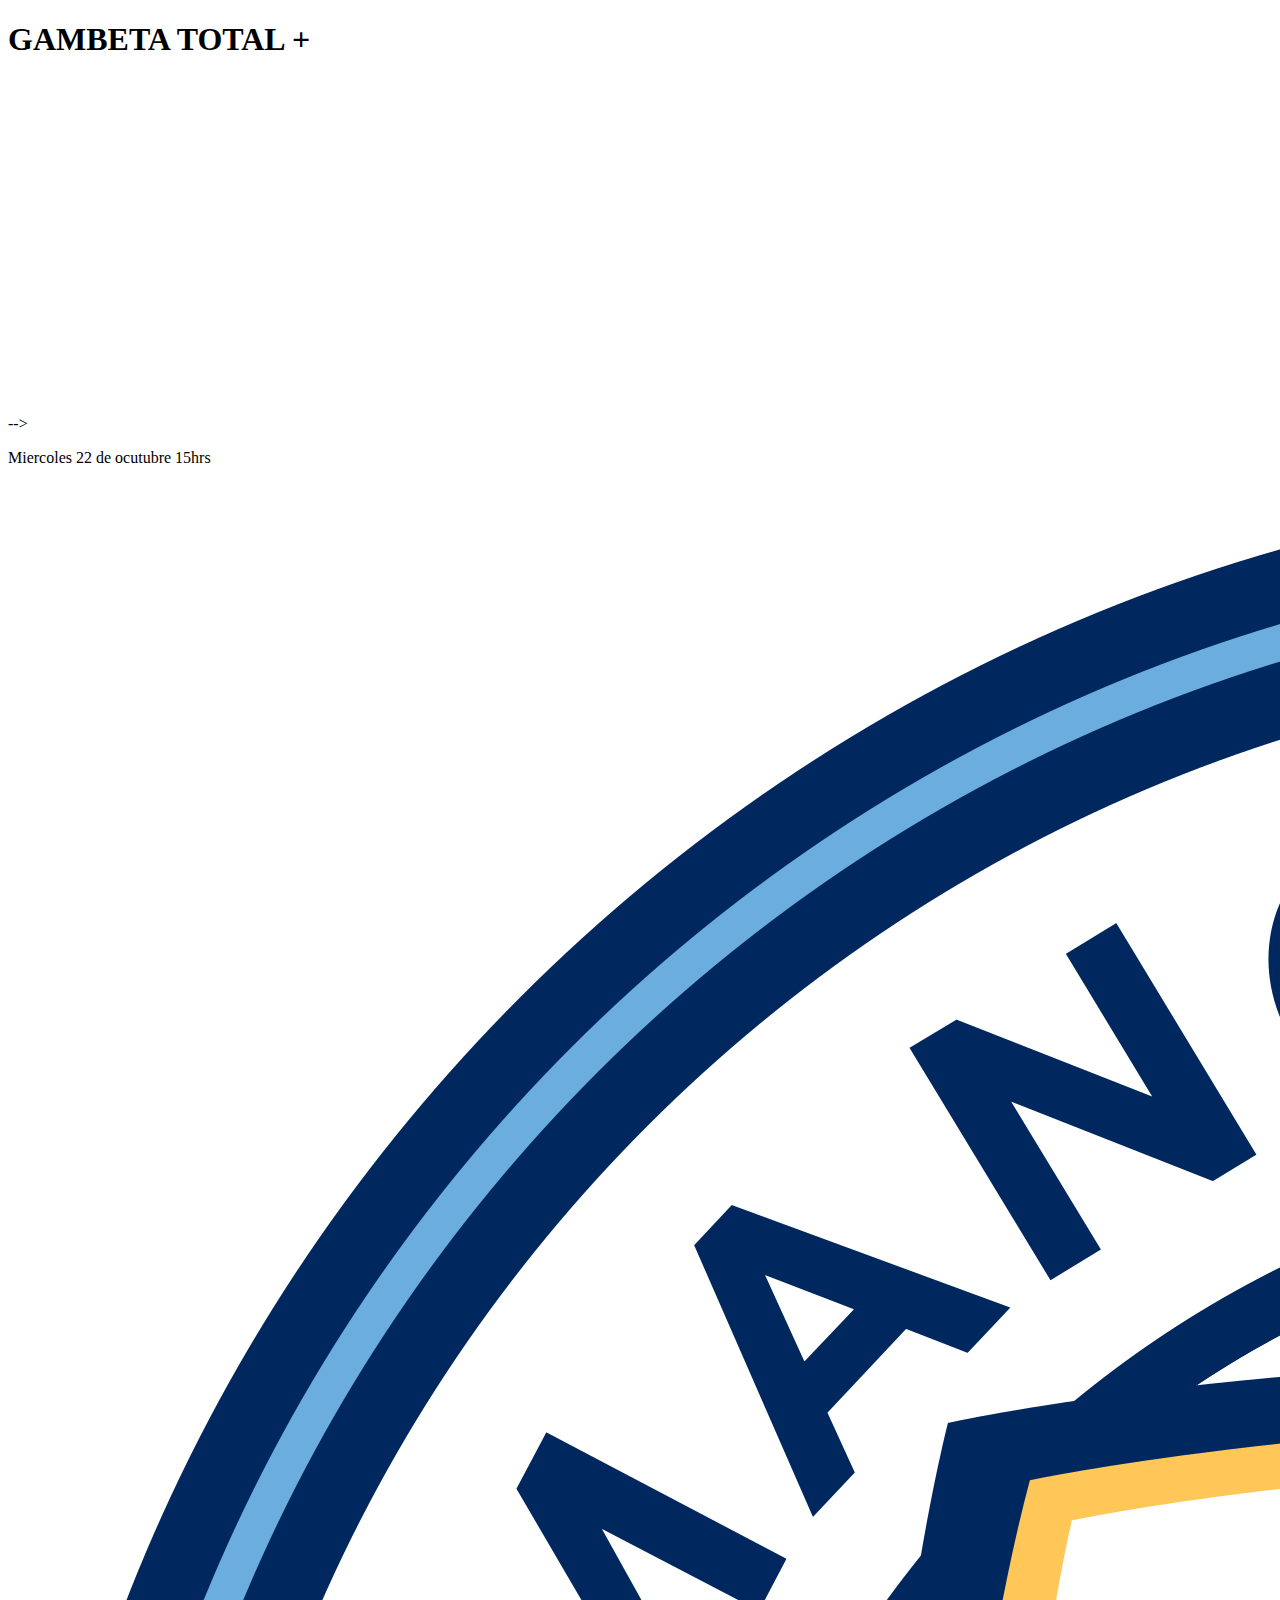
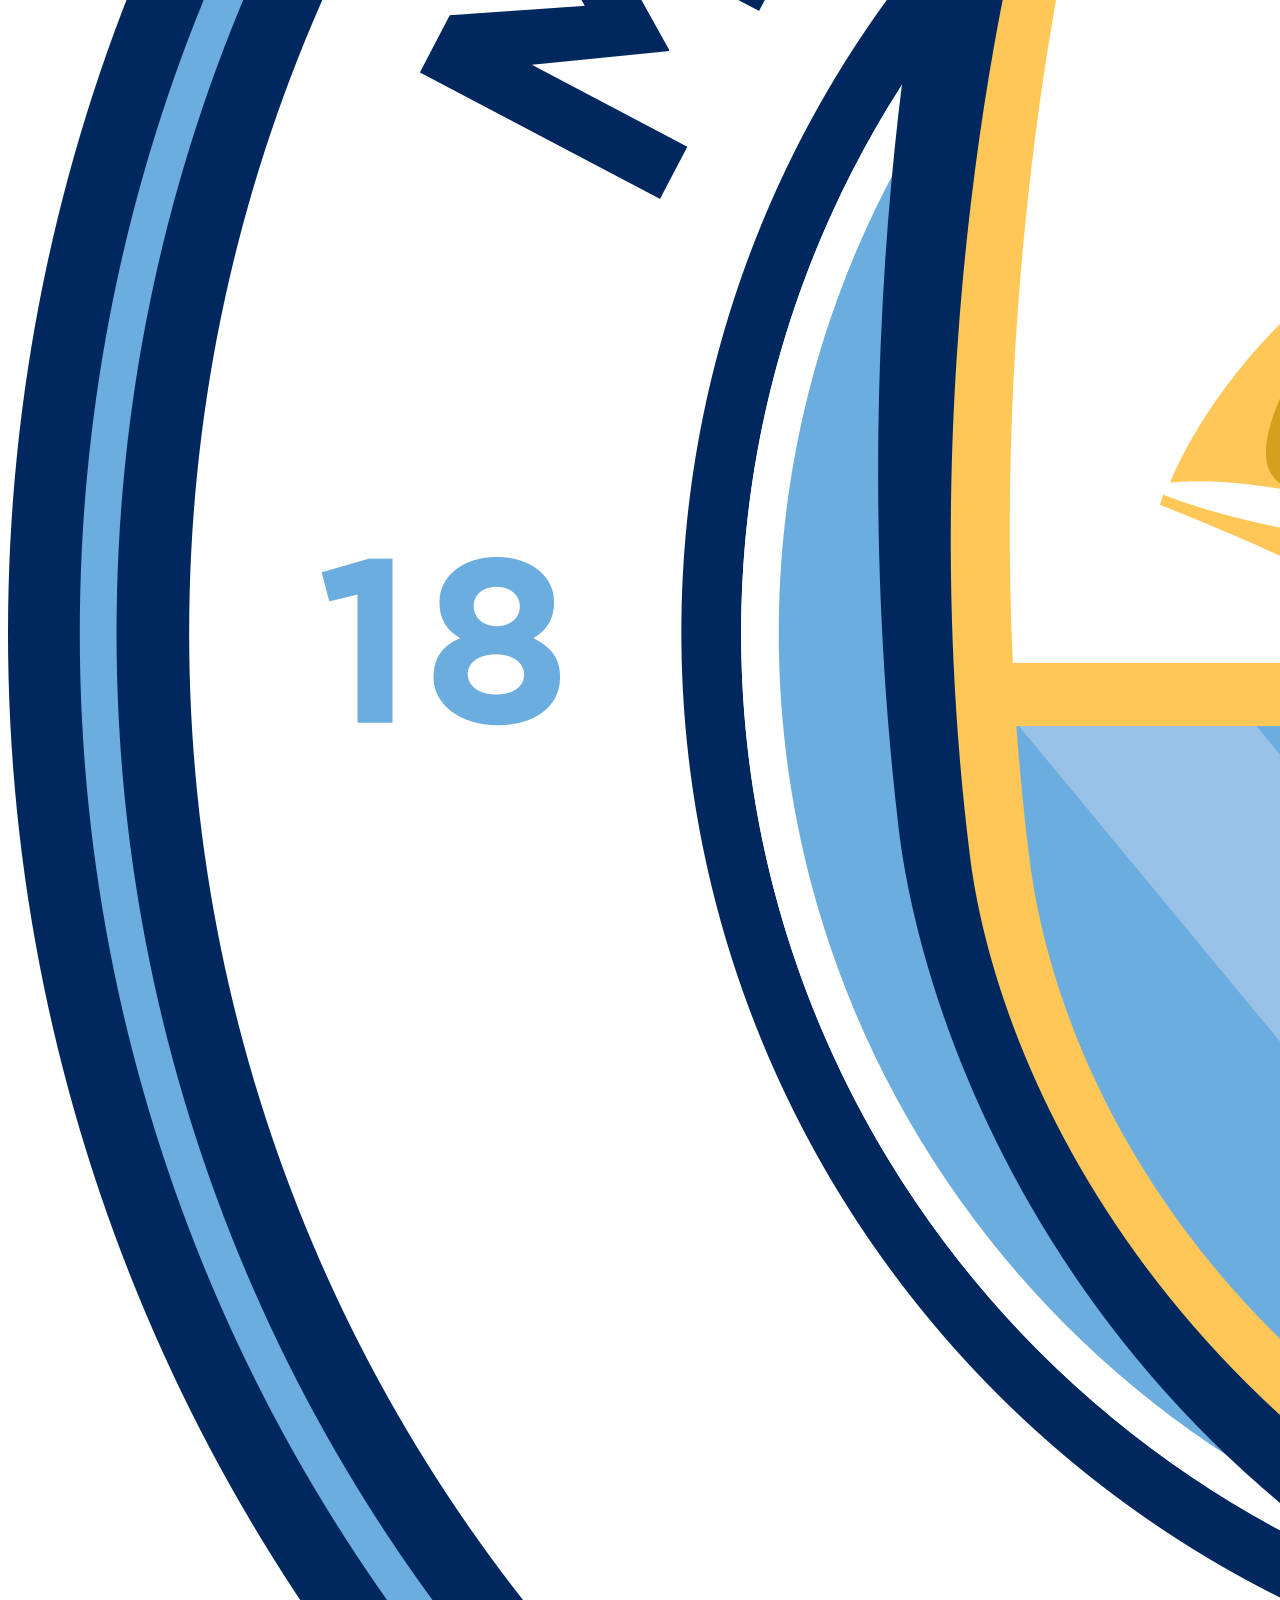
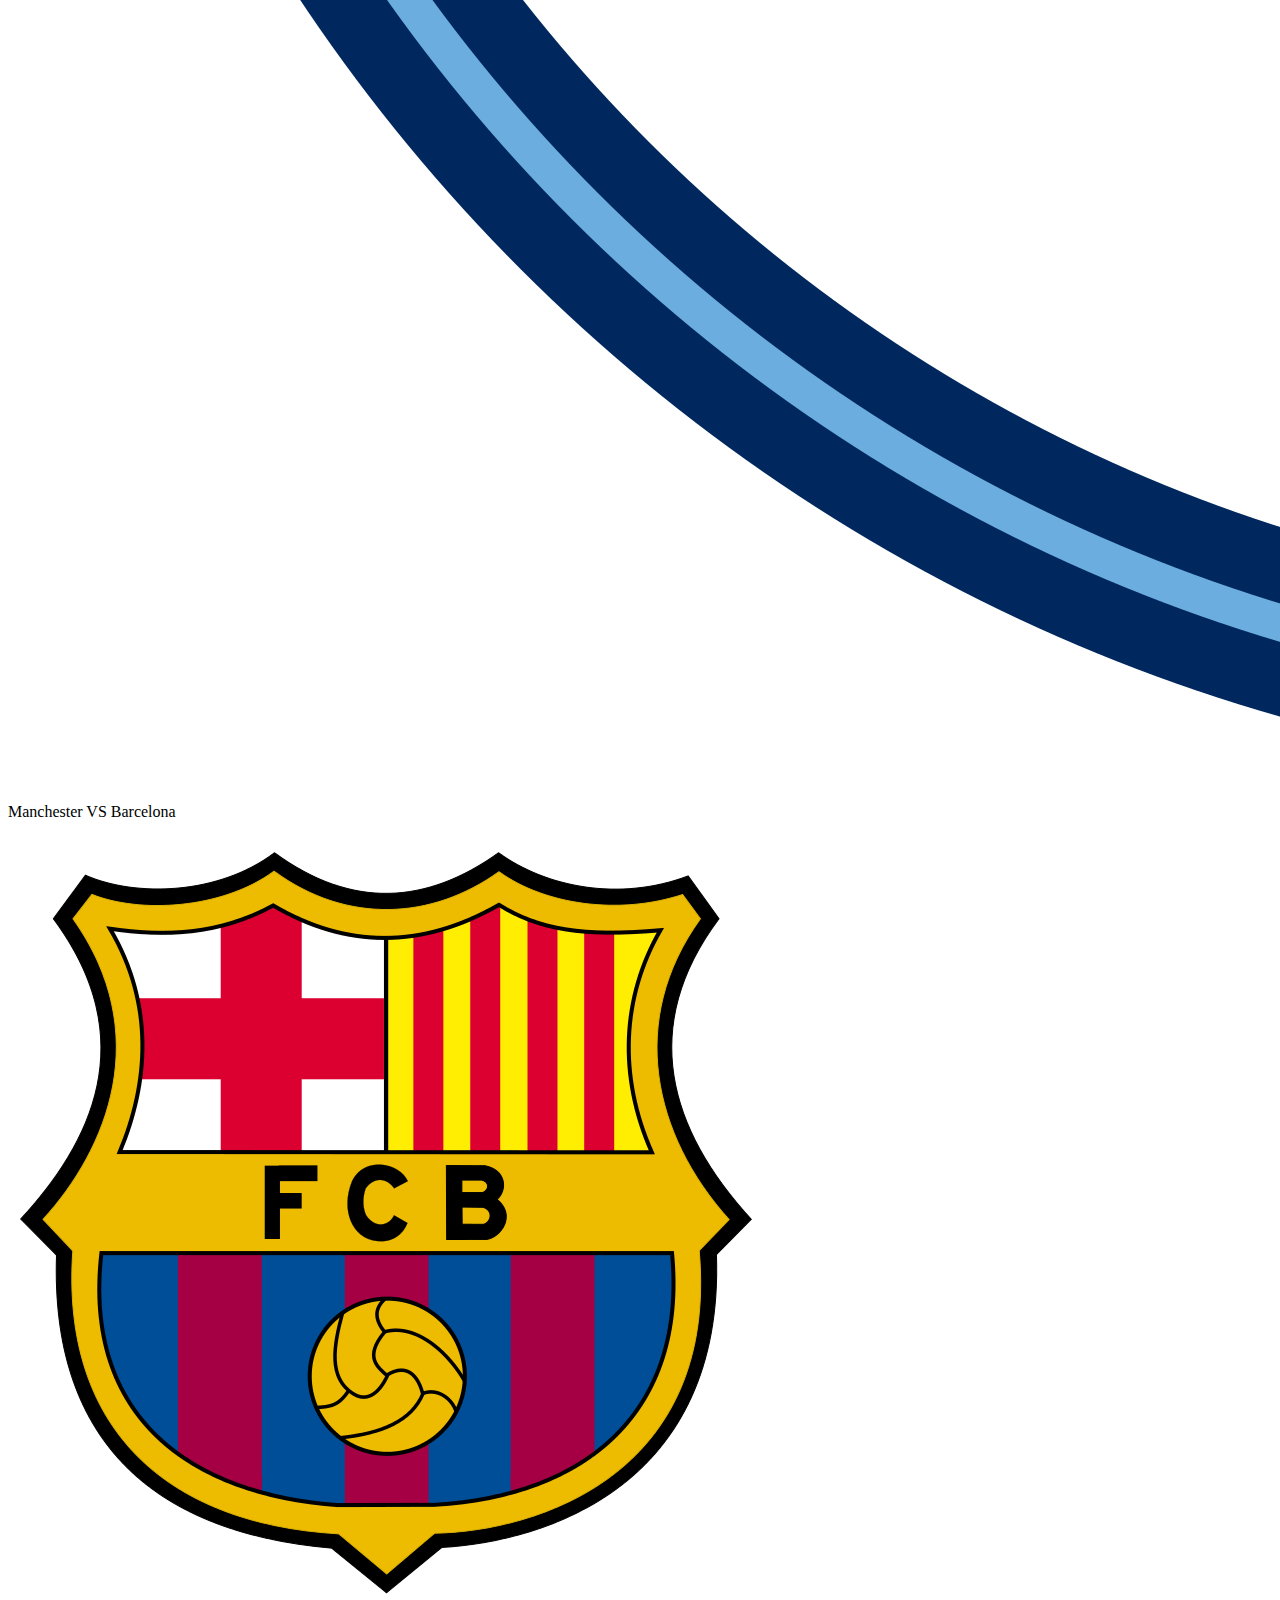
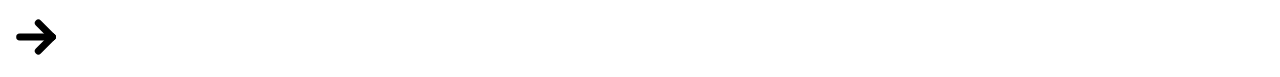
<file: fUT,BOL/INDEX.HTML>
<!DOCTYPE html>

	<head>
    <link rel="stylesheet" href="https://hungry-shockley-fa3e3f.netlify.app/css/styles.css">    
	<meta charset="UTF-8">
	<meta name="viewport" content="width=device-width, initial-scale=1">
    <link rel="preconnect" href="https://fonts.googleapis.com">
<link rel="preconnect" href="https://fonts.gstatic.com" crossorigin>
<link href="https://fonts.googleapis.com/css2?family=Bebas+Neue&display=swap" rel="stylesheet">
<body>
    <div class="principio"><h1> GAMBETA TOTAL +</h1></div>
                    <!--Slider principal-->
    <center class="eric">
                    
                <div class = "slider">
                    
                        <a href="go:Champions" >
                    <div class ="slide" id = "slide1"></div></a>
                    
                        <a href="go:Champions" >
                    <div class ="slide" id = "slide2"></div></a>
        
                    <a href="go:Laligasant" >
                    <div class ="slide" id = "slide3"></div></a>

                    <!--<a href="go:monster" >
                    <div class ="slide" id = "slide4"></div></a>
        
                        <a href="go:loki" >
                    <div class ="slide" id = "slide5"></div></a>-->


                </div>    
    </center>
    <div style="margin-bottom: 20px;">
    </div>
   
    <a class="prev" onclick="thisImage(-1)">❮</a>
	<a class="next" onclick="thisImage(1)">❯</a> -->
    <script>
        let autoSlide;
        window.onload = function(){
            autoSlide= setInterval(function(){
                thisImage(1);
            },4000);
        
            thisImage(0);
        };
        
        var currentImage=0;
        
        
        function thisImage(val){
        
            clearInterval(autoSlide);
            
            
            currentImage+=val;
        
            if(currentImage > document.getElementsByClassName("slide").length - 1 && val == "1") currentImage=0;
        
            if(currentImage < 0 && val == "-1") currentImage=document.getElementsByClassName("slide").length - 1;
        
        
            for(leftImg = 0; leftImg <= currentImage; leftImg++){
        
                document.getElementsByClassName("slide")[leftImg].style.left="-100vw";
                document.getElementsByClassName("slide")[leftImg].style.transform = "scale(0)";
            }
        
            for(rightImg = currentImage+1; rightImg < document.getElementsByClassName("slide").length; rightImg++){
            
                document.getElementsByClassName("slide")[rightImg].style.left="100vw";
                document.getElementsByClassName("slide")[rightImg].style.transform = "scale(0)";
            }
        
            document.getElementsByClassName("slide")[currentImage].style.left="0";
            document.getElementsByClassName("slide")[currentImage].style.transform = "scale(1)";
        
            autoSlide= setInterval(function(){
                thisImage(1);
            },4000);
        }
        
                setTimeout(function() {
                  document.getElementById('imageID').style.display='none'
                }, 3*1000);
        
        </script>
<style>
    .slider {
	width: 91vw; height: 35vh;
	overflow:hidden;
	position:relative;
	margin-top:50px
	top:10.5vh;
	left:0;
}
.slide {
	width: 100%; height: 100%;
	transition:left 0.75s, transform 0.75s;
	position:absolute;
	left:0; top:0;
	transition-timing-function:ease-out;
	border-radius:2vmin;
	text-align:center;
	color: black;
	font-weight:bold;
	font-style:italic;
	text-shadow:-1px -1px 1px black, -1px 1px 1px black, 1px -1px 1px black, 1px 1px 1px black;
    
}
#slide1 {
	background:url("https://blogger.googleusercontent.com/img/a/AVvXsEiSfTq3HqwjxK_ML9rYstmSIsPsXiU28L5_EqKz_Rj54zChSvN_2RVs4m3GS3BfSkRnZpz4iXIWIlMnPiy_998e21-z_4uf6mC1fdy0Q8uiRhKqrI-g6SCt_HgsApxt2iZdKHov7SjRqCDvU6puOsEA6RqFztxd6bx79h8_dJOfEj4wBjoTUvGJVlGt=s320");
	background-size:cover;
	background-position:center;
}
#slide2 {
	background:url("https://blogger.googleusercontent.com/img/a/AVvXsEi-n-rZZUu0bM_dsGyPTd71hYsvCz_Rxr5cG3Y5LzT-Mt5134UMHYoKq092sGYk6Jx9xlVsSg6i8z8D5qamrUyn-5VbQ3akFFWY3bRUhrBn3ZI4yGrplOkqzQ6bH7LF9DLb-sOXaSgboB3pW8sDdjzYszXEaj8CnRXKNvEtIR5wqv19wE2yivd7bpnz=s320");
	background-size:cover;
	background-position:center;
}
#slide3 {
	background:url("https://blogger.googleusercontent.com/img/a/AVvXsEhgUsNdcma_FwD_elasrTATCON9DqQPD1sMAvZK_cpFYqbE32aUVFvHEZfskWbFy23L_Bzpt2vrZTaS6OkHS2H8LIzTfgMEne4B7MfOJJA9Ech4Hj1KqErTBiMaOCNLnFSWxFJqrtwsXDR1KJ_j2JMMpG8KUb-117xOouWVzj1fMVZgnUsYQbeV31RJ=s320");
	background-size:cover;
	background-position:center;
}
#slide4 {
	background:url("#");
	background-size:cover;
	background-position:center;
}
#slide5 {
	background:url("#");
	background-size:cover;
	background-position:center;
}
/*Buttons*/
.prev, .next {
	cursor: pointer;
	position: absolute;
	top: 30%;
	width: auto;
	margin-top: 0px;
	padding: 16px;
	color: white;
	font-weight: bold;
	font-size: 18px;
	transition: 0.6s ease;
	border-radius: 0 3px 3px 0;
	user-select: none;
	z-index:2;
}
.next {
	right: 0;
	border-radius: 3px 0 0 3px;
}
.prev:hover, .next:hover {
	background-color: rgba(0,0,0,0);
    
}
</style>

        
   
 <p class="partido">Miercoles 22 de ocutubre 15hrs</p>            
 <div class="proximos">
    <div class="elementos contendor_imagen"><img class="imagenes1" src="iMAGENES/manchester-city-fc-logo-escudo-badge.png" ></div>
    <div class="elementos letras"><p class="partido">Manchester VS Barcelona</p> </div>
    <div class="elementos contendor_imagen"><img class="imagenes1" src="iMAGENES/584a9b3bb080d7616d298777.png" > </div>
    <div class="elementos"><a class="icon" href="#"><svg xmlns="http://www.w3.org/2000/svg" class="icon icon-tabler icon-tabler-arrow-right" width="56" height="56" viewBox="0 0 24 24" stroke-width="3" stroke="#000000" fill="none" stroke-linecap="round" stroke-linejoin="round">
        <path stroke="none" d="M0 0h24v24H0z" fill="none"/>
        <line x1="5" y1="12" x2="19" y2="12" />
        <line x1="13" y1="18" x2="19" y2="12" />
        <line x1="13" y1="6" x2="19" y2="12" />
      </svg></a> </div>
    </div>
 
    
</body>
<!--
<nav class="nav">
    <a class="BARRA" href="http://action_search">
    <svg xmlns="http://www.w3.org/2000/svg" class="icon icon-tabler icon-tabler-search" width="44" height="44" viewBox="0 0 24 24" stroke-width="3" stroke="#ff2825" fill="none" stroke-linecap="round" stroke-linejoin="round">
        <path stroke="none" d="M0 0h24v24H0z" fill="none"></path>
        <circle cx="10" cy="10" r="7" ></circle>
        <line x1="21" y1="21" x2="15" y2="15" ></line>
      </svg></a>
    
        <a class="BARRA" href="go:home"><svg xmlns="http://www.w3.org/2000/svg" class="icon icon-tabler icon-tabler-home" width="44" height="44" viewBox="0 0 24 24" stroke-width="1.5" stroke="#ff2825" fill="none" stroke-linecap="round" stroke-linejoin="round">
        <path stroke="none" d="M0 0h24v24H0z" fill="none"></path>
        <polyline points="5 12 3 12 12 3 21 12 19 12" ></polyline>
        <path d="M5 12v7a2 2 0 0 0 2 2h10a2 2 0 0 0 2 -2v-7" ></path>
        <path d="M9 21v-6a2 2 0 0 1 2 -2h2a2 2 0 0 1 2 2v6" ></path>
      </svg></a>
      
  </nav>
</file>
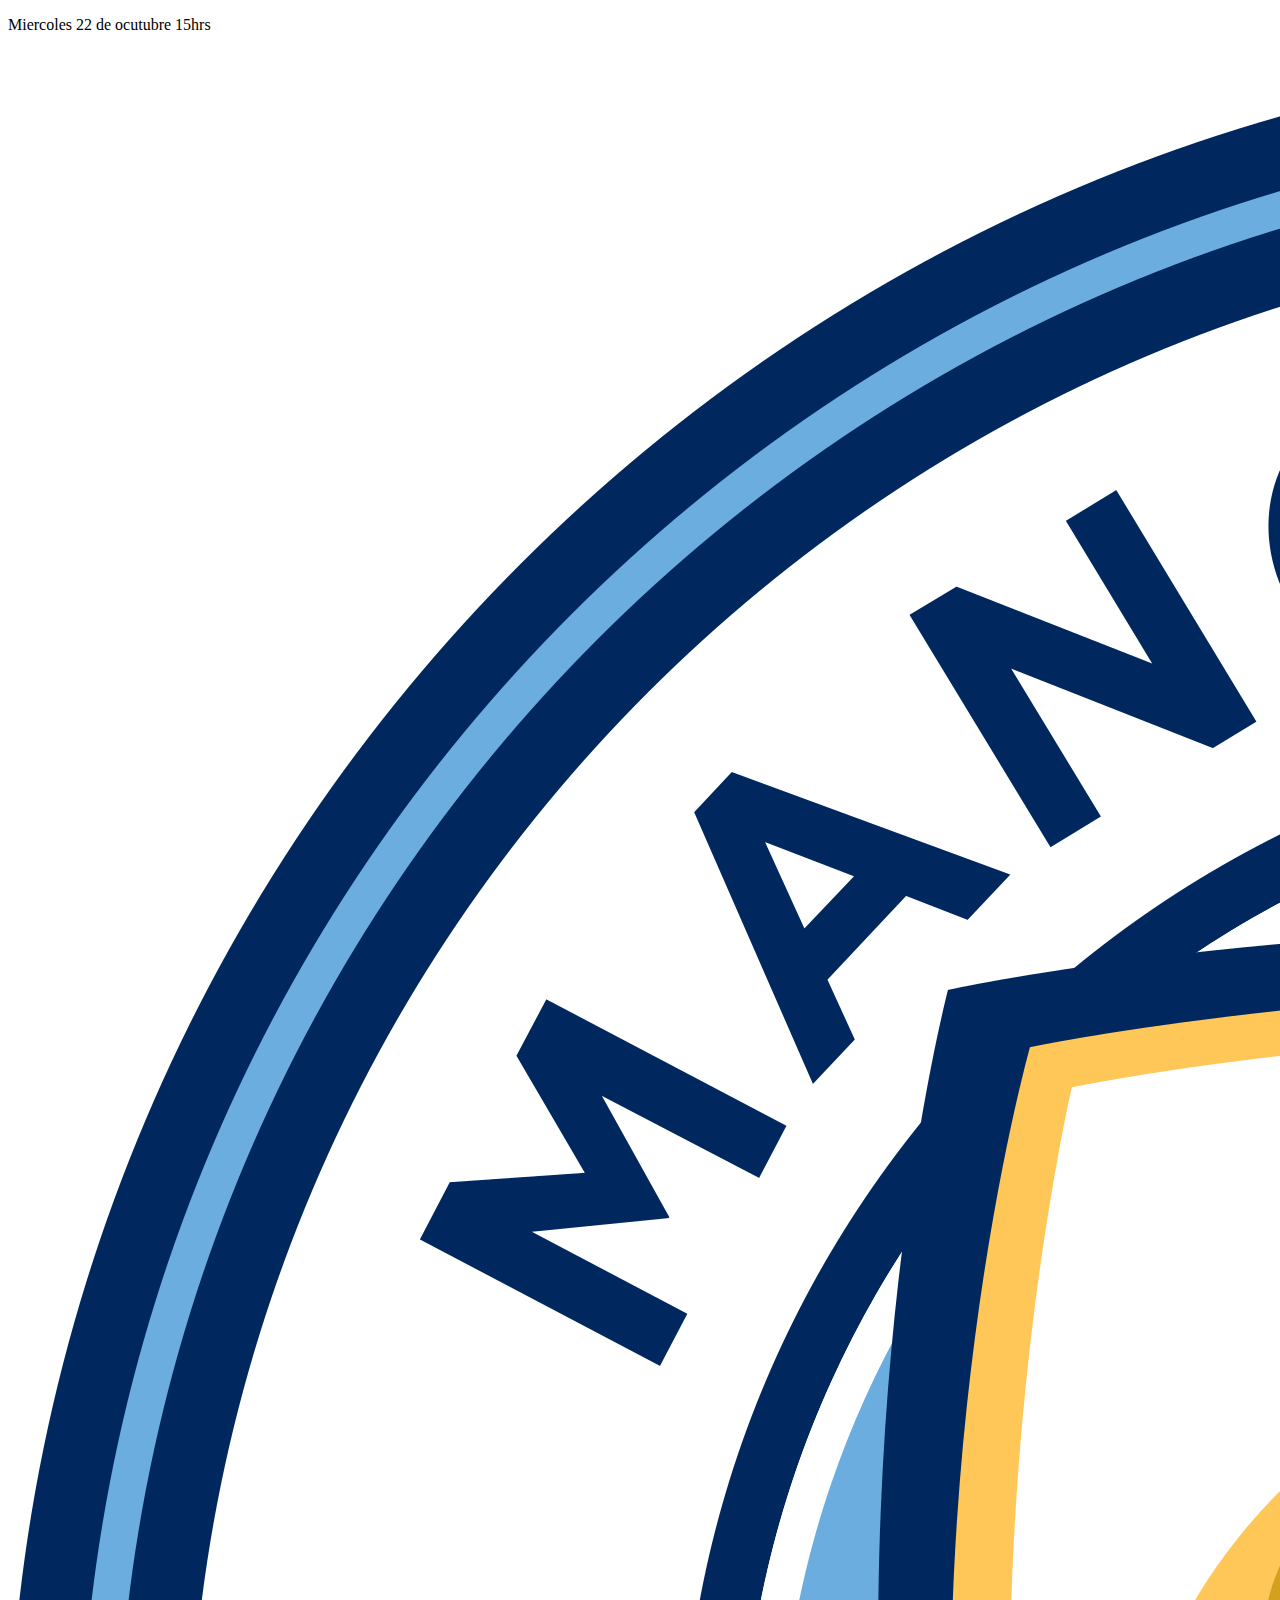
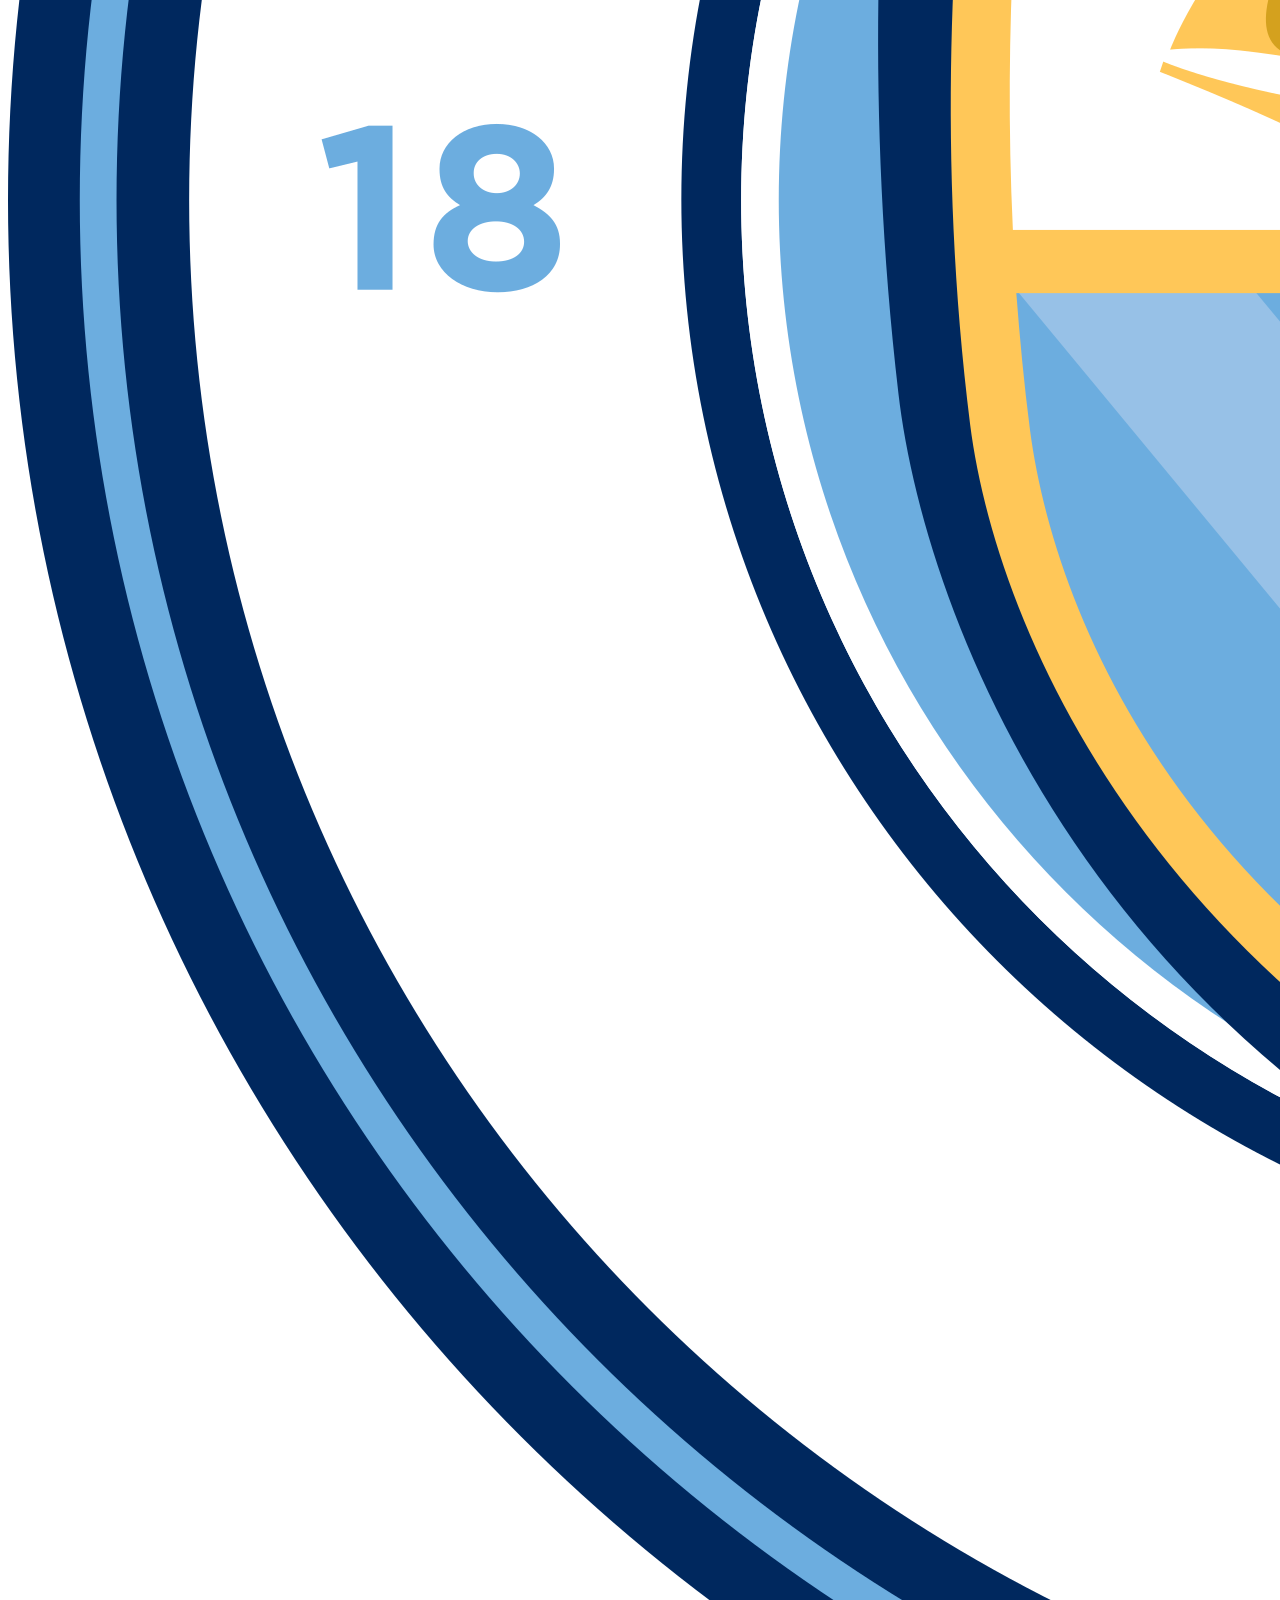
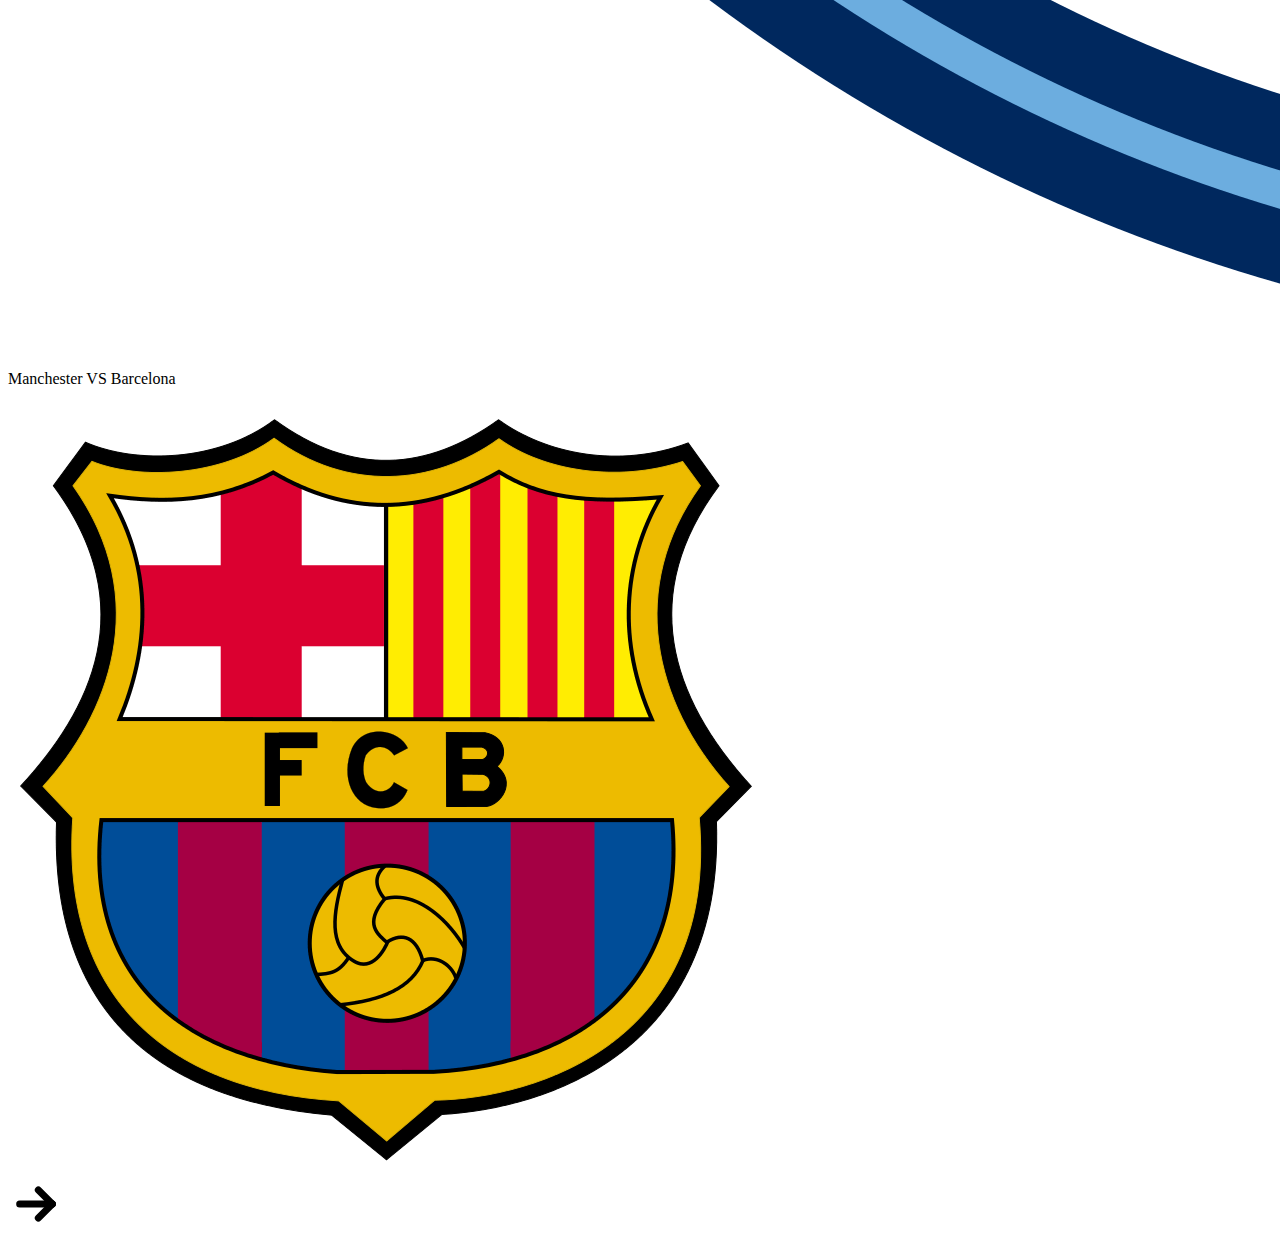
<file: fUT,BOL/ligabetplay.html>
<!DOCTYPE html>
<html lang="en">
<head>
    <title>Ligabetplay</title>

    <!--Colombia-->
    <link href="https://fonts.googleapis.com/css2?family=Bebas+Neue&display=swap" rel="stylesheet">
    <link rel="stylesheet" href="https://hungry-shockley-fa3e3f.netlify.app/css/styles.css">
<body>
</head>
<body>
      
 <p class="partido">Miercoles 22 de ocutubre 15hrs</p>            
 <div class="proximos">
    <div class="elementos contendor_imagen"><img class="imagenes1" src="iMAGENES/manchester-city-fc-logo-escudo-badge.png" ></div>
    <div class="elementos letras"><p class="partido">Manchester VS Barcelona</p> </div>
    <div class="elementos contendor_imagen"><img class="imagenes1" src="iMAGENES/584a9b3bb080d7616d298777.png" > </div>
    <div class="elementos"><a class="icon" href="#"><svg xmlns="http://www.w3.org/2000/svg" class="icon icon-tabler icon-tabler-arrow-right" width="56" height="56" viewBox="0 0 24 24" stroke-width="3" stroke="#000000" fill="none" stroke-linecap="round" stroke-linejoin="round">
        <path stroke="none" d="M0 0h24v24H0z" fill="none"/>
        <line x1="5" y1="12" x2="19" y2="12" />
        <line x1="13" y1="18" x2="19" y2="12" />
        <line x1="13" y1="6" x2="19" y2="12" />
      </svg></a> </div>
    </div>
</body>
</html>
</file>
